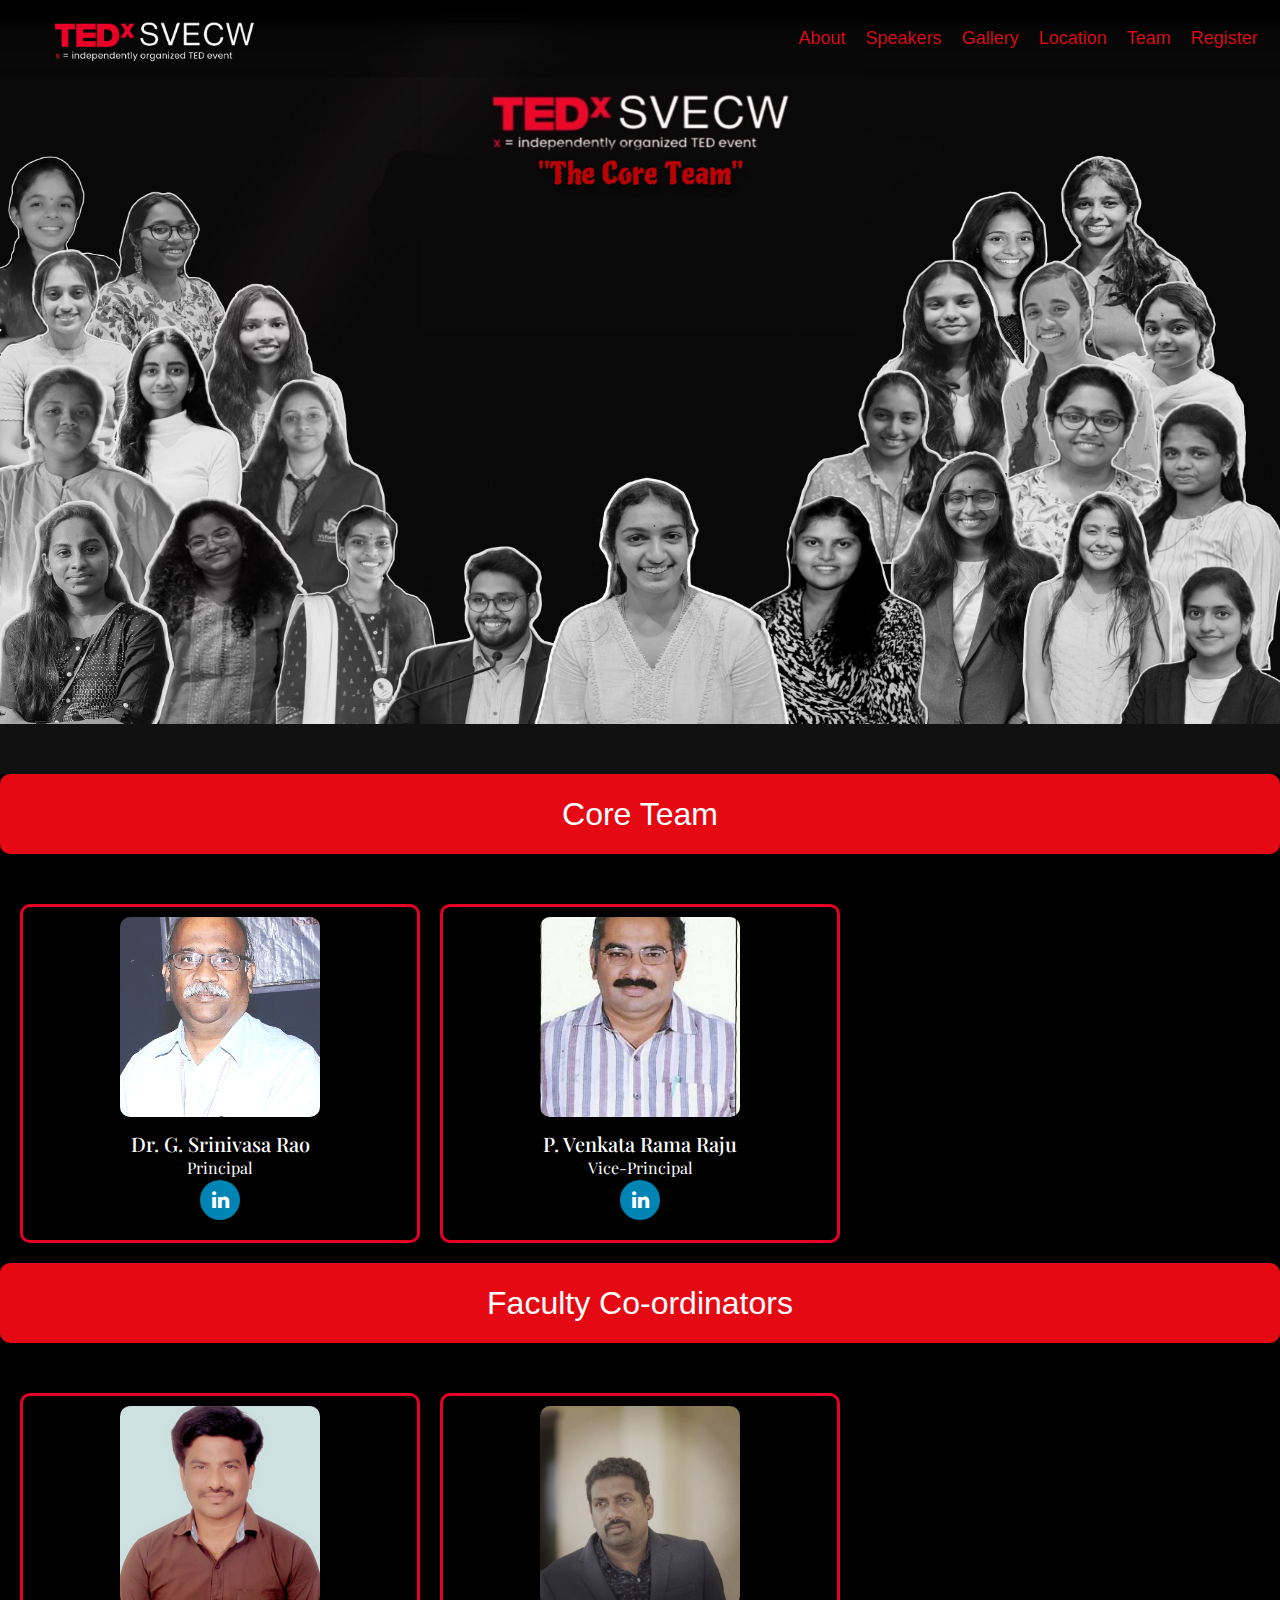
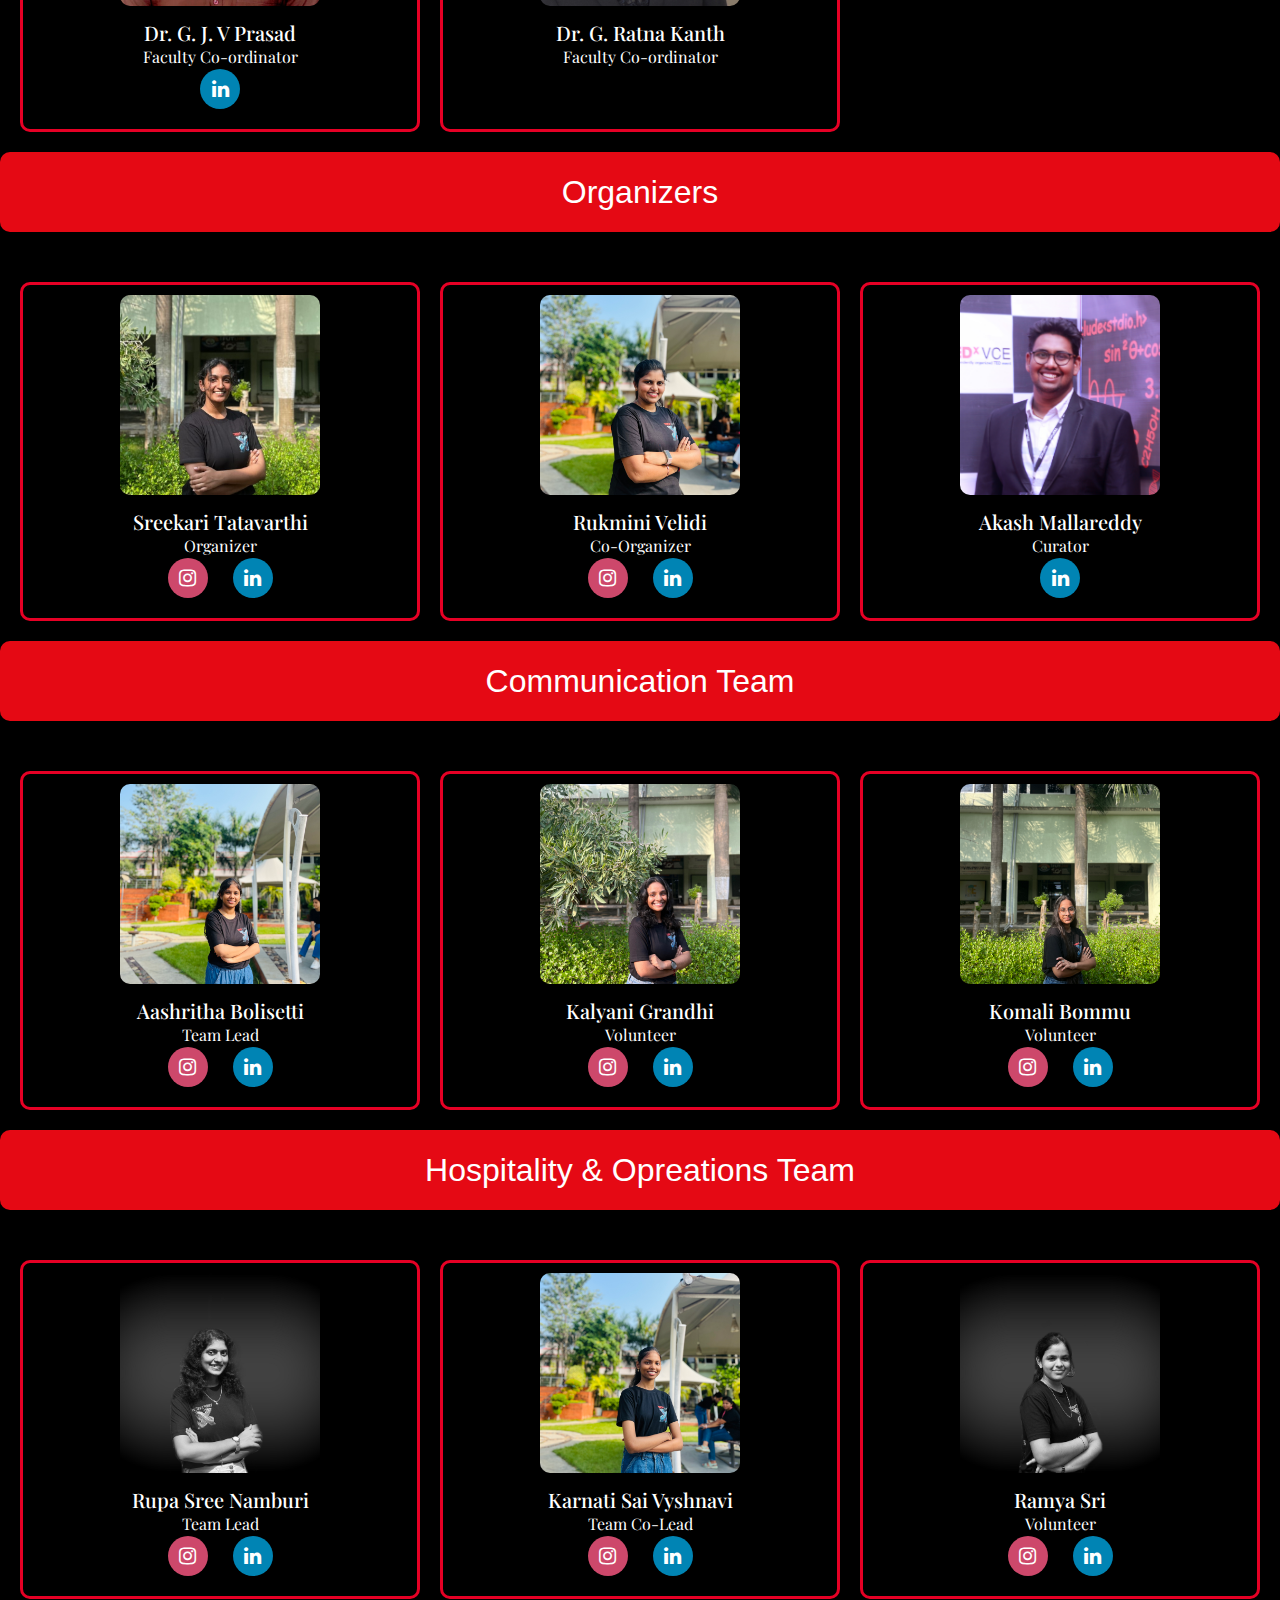
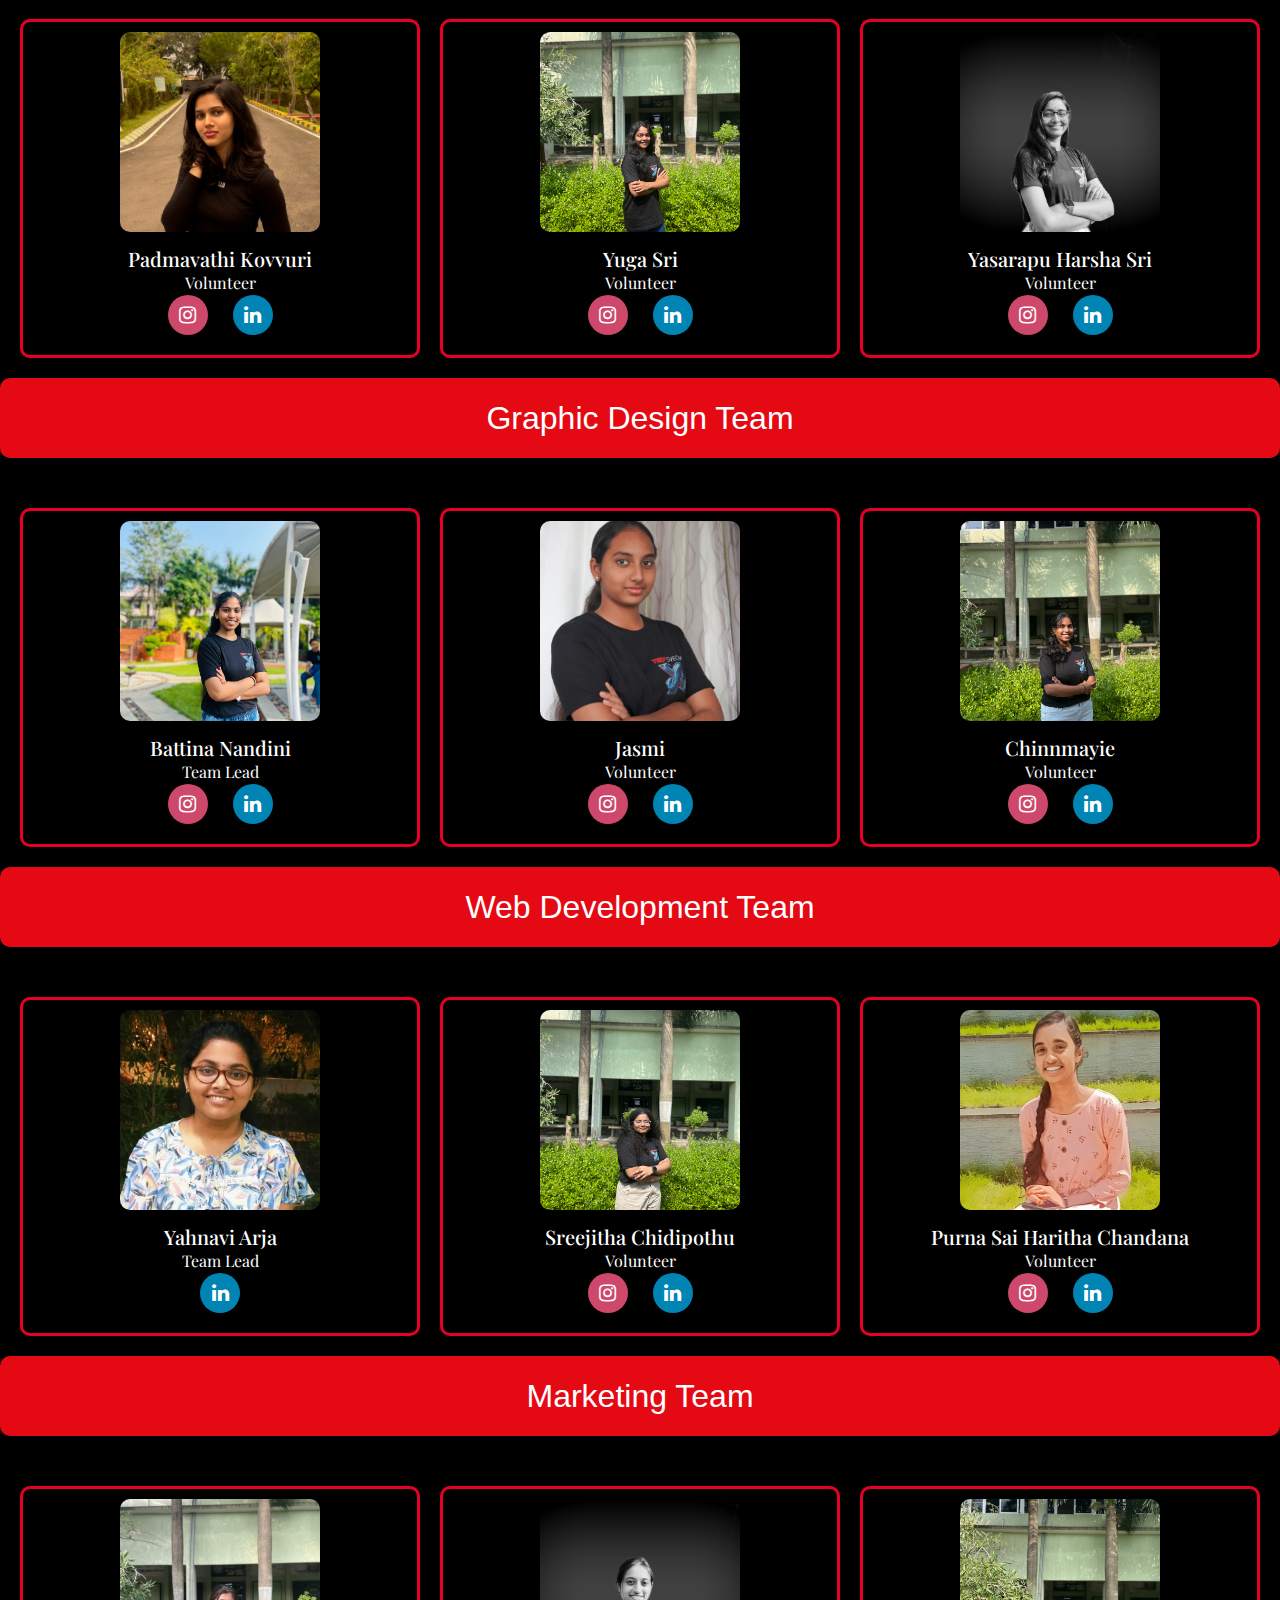
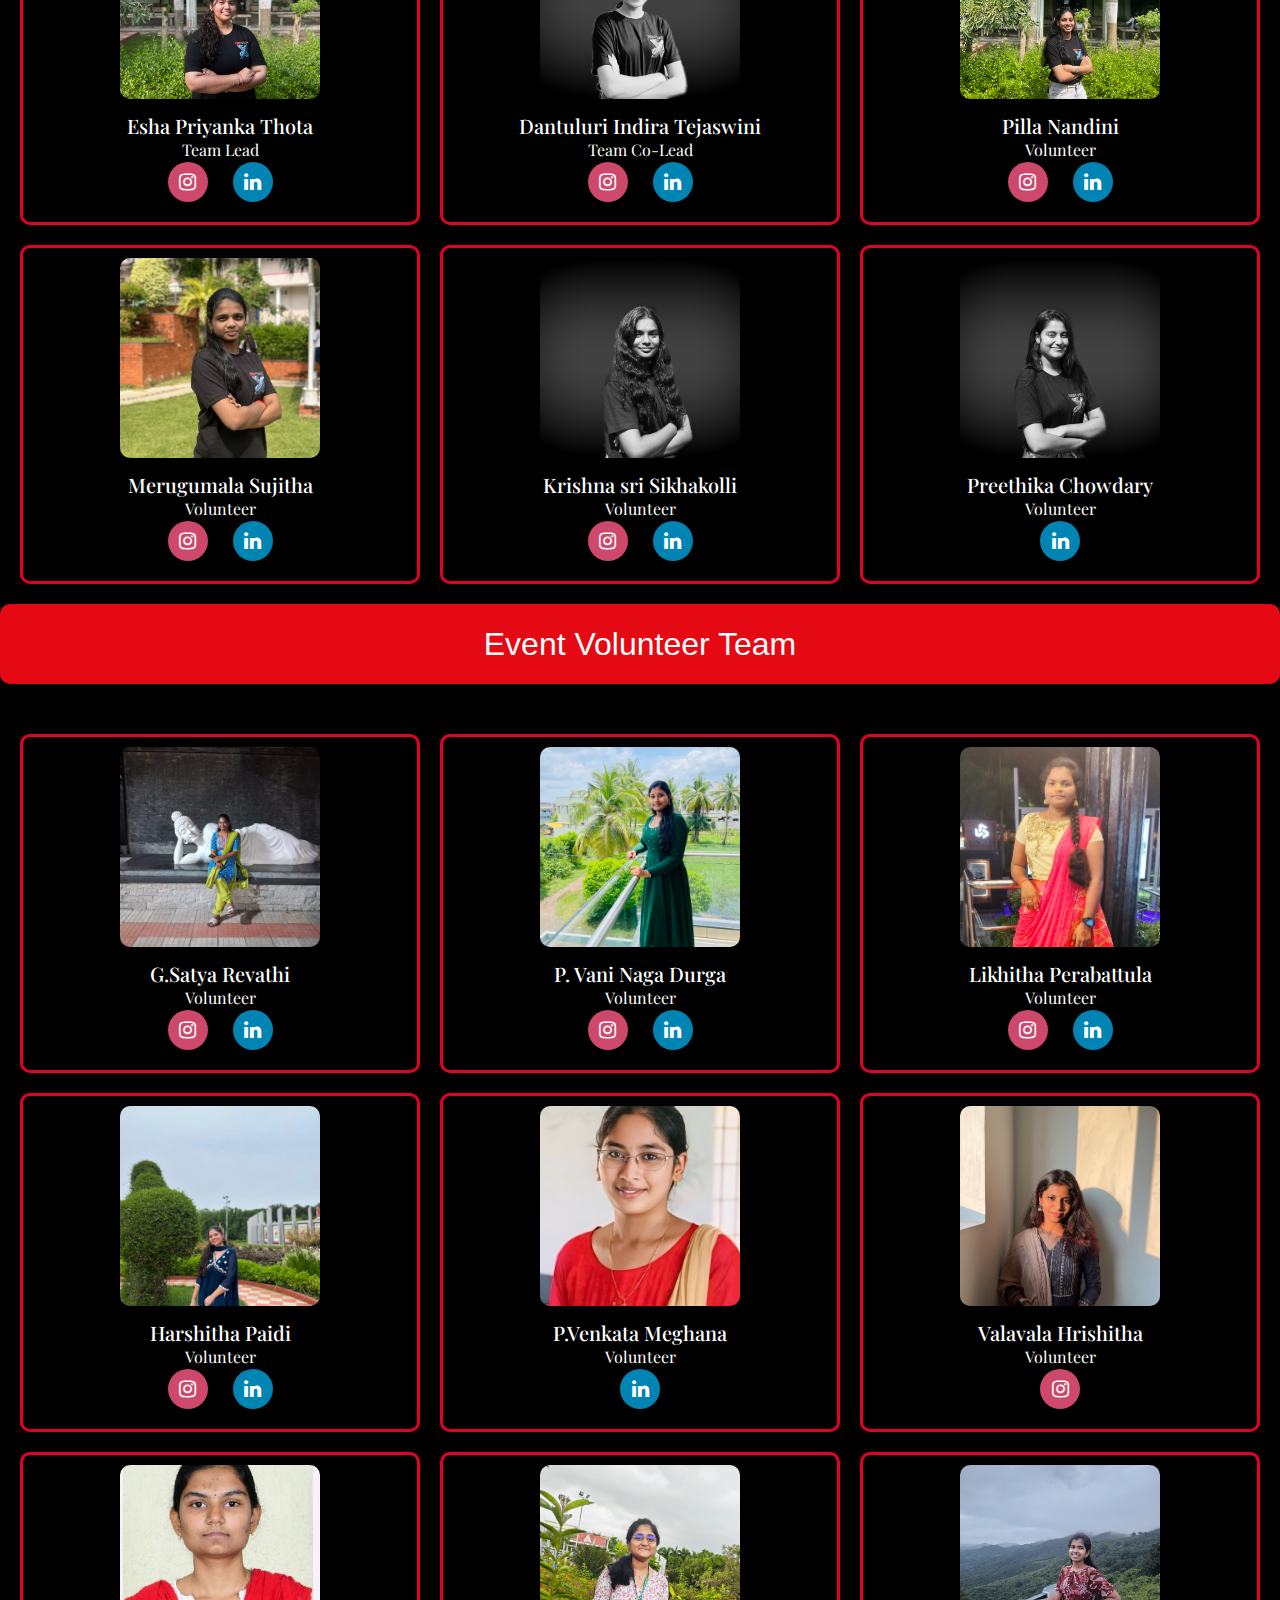
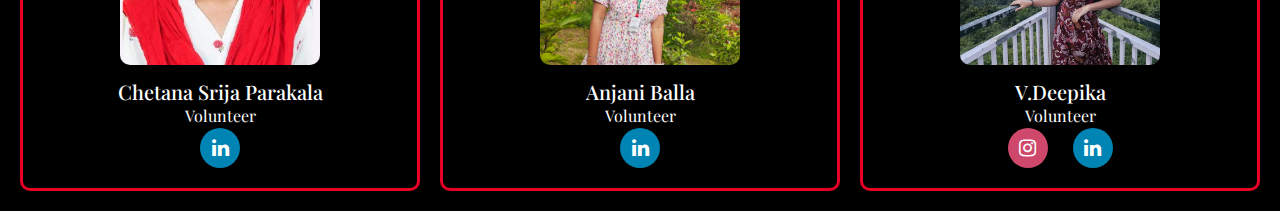
<file: team.html>
<!DOCTYPE html>
<html lang="en">
  <head>
    <meta charset="UTF-8" />
    <meta name="viewport" content="width=device-width, initial-scale=1.0" />
    <title>TEDxSVECW Team</title>
    <link rel="icon" type="image/png" href="images/tedXsvecw_logo_without_background copy.png">
    <meta content="tedXsvecw, tedx, tedx talks, Bhimavaram, speakers" name="keywords">
    <meta content="TEDx is an international community that organizes TED-style events anywhere and everywhere" name="description">
    <link rel="stylesheet" href="team.css" />
    <link rel="stylesheet" href="https://cdnjs.cloudflare.com/ajax/libs/font-awesome/4.7.0/css/font-awesome.min.css">
    <link
      href="https://cdn.jsdelivr.net/npm/bootstrap@5.3.3/dist/css/bootstrap.min.css"
      rel="stylesheet"
    />
    <script src="https://cdn.jsdelivr.net/npm/bootstrap@5.3.3/dist/js/bootstrap.bundle.min.js"></script>
    <link rel="stylesheet" href="styles.css" />
    <link rel="preconnect" href="https://fonts.googleapis.com" />
    <link rel="preconnect" href="https://fonts.gstatic.com" crossorigin />
    <link
      href="https://fonts.googleapis.com/css2?family=Playfair+Display:wght@700&display=swap"
      rel="stylesheet"
    />
  </head>
  <>
    <div class="nav-container">
      <nav class="navbar navbar-expand-lg navbar-light fixed-top">
        <div class="container-fluid">
          <a class="navbar-brand" href="index.html">
            <img
                src="images/tedXsvecw_heading_without_bg.png"
                alt="tedXsvecw heading"
                class="tedXsvecw-heading-logo img-fluid"
              />
          </a>
          <button
            class="navbar-toggler"
            type="button"
            data-bs-toggle="collapse"
            data-bs-target="#navbarNav"
            aria-controls="navbarNav"
            aria-expanded="false"
            aria-label="Toggle navigation"
          >
            <span class="navbar-toggler-icon"></span>
          </button>
          <div class="collapse navbar-collapse" id="navbarNav">
            <ul class="navbar-nav ms-auto">
              <li class="nav-item">
                <a class="nav-link" href="index.html#about">About</a>
              </li>
              <li class="nav-item">
                <a class="nav-link" href="index.html#Speakers">Speakers</a>
              </li>
              <li class="nav-item">
                <a class="nav-link" href="index.html#carousel-inner">Gallery</a>
              </li>
              <!-- <li class="nav-item">
                <a class="nav-link" href="index.html#sponsors">Sponsors</a>
              </li> -->
              <!-- <li class="nav-item">
                <a class="nav-link" href="index.html#events">Events</a>
              </li> -->
              <li class="nav-item">
                <a class="nav-link" href="index.html#locations">Location</a>
              </li>
              <li class="nav-item">
                <a class="nav-link" href="team.html">Team</a>
              </li>
              <li class="nav-item">
                <a class="nav-link" href="https://forms.gle/sJcsM4sDetTZn3yo6">Register</a>
              </li>
            </ul>
          </div>
        </div>
      </nav>
    </div>

    <section id="teamposter">
      <div class="teamposter-container">
        <img src="images/teamposter1.jpeg" alt="Poster" class="teamposter-image" />
      </div>
    </section>

    <div class="teams-container">
      <div class="team-container">
        <div class="team-heading">Core Team</div>
        <div class="team-wise-container">
        
        <div class="team-member-container">
          <img
            class="team-member-image-container"
            src="images/tedXsvecw_Team_members/Principal_Srinivas_Rao.jpg"
            alt="Card image cap"
          />
          <div class="team-member-details-container">
            <h5 class="card-title">Dr. G. Srinivasa Rao</h5>
            <p class="card-text">Principal</p>
          </div>
          <div class="team-member-credentials-container">
            <div class="social">
              <a href="https://www.linkedin.com/in/g-srinivasarao-75505820/">
                <div class="tw">
                  <i class="fa fa-linkedin" aria-hidden="true"></i>
                </div>
              </a>
            </div>
          </div>
        </div>
        <div class="team-member-container">
          <img
            class="team-member-image-container"
            src="images/tedXsvecw_Team_members/Vice_Principal_Venkata_Rama_Raju_Sir.jpg"
            alt="Card image cap"
            style="height: 200"
          />
          <div class="team-member-details-container">
            <h5 class="card-title">P. Venkata Rama Raju</h5>
            <p class="card-text">Vice-Principal</p>
          </div>
          <div class="team-member-credentials-container">
            <div class="social">
              <a
                href="https://www.linkedin.com/in/venkata-rama-raju-penmetsa-7950b220/"
              >
                <div class="tw">
                  <i class="fa fa-linkedin" aria-hidden="true"></i>
                </div>
              </a> 
            </div>
          </div>
        </div>
      </div>
      </div>
      </div>
      <!-- Faculty Co-ordinators -->
       <div class="team-container">
        <div class="team-heading">Faculty Co-ordinators</div>
        <div class="team-wise-container">
            <div class="team-member-container">
          <img
            class="team-member-image-container"
            src="images/tedXsvecw_Team_members/Faculty_Co-Ordinator_GJV_Prasad_Sir.jpg"
            alt="Card image cap"
            style="height: 200"
          />
          <div class="team-member-details-container">
            <h5 class="card-title">Dr. G. J. V Prasad</h5>
            <p class="card-text">Faculty Co-ordinator</p>
          </div>
          <div class="team-member-credentials-container">
            <div class="social">
              <a
                href="https://www.linkedin.com/in/dr-g-j-v-prasad-755138213/"
              >
                <div class="tw">
                  <i class="fa fa-linkedin" aria-hidden="true"></i>
                </div>
              </a>
            </div>
          </div>
        </div>

        <div class="team-member-container">
          <img
            class="team-member-image-container"
            src="images/tedXsvecw_Team_members/Faculty_Co-Ordinator_Ratna_Kanth_Sir.jpg"
            alt="Card image cap"
          />
          <div class="team-member-details-container">
            <h5 class="card-title">Dr. G. Ratna Kanth</h5>
            <p class="card-text">Faculty Co-ordinator</p>
          </div>
          <div class="team-member-credentials-container">
            <div class="social">
              <!-- <a href="https://www.linkedin.com/in/kalyani-grandhi-2635952a0/">
                <div class="tw">
                  <i class="fa fa-linkedin" aria-hidden="true"></i>
                </div>
              </a>  -->
            </div>
          </div>
        </div>
      </div>
      </div>
      </div>
      <!-- Organizers -->
      <div class="team-container">
        <div class="team-heading">Organizers</div>
        <div class="team-wise-container">


       <div class="team-member-container">
          <img
            class="team-member-image-container"
            src="images/tedXsvecw_Team_members/Sreekari_Organizer.JPG"
            alt="Card image cap"
          />
          <div class="team-member-details-container">
            <h5 class="card-title">Sreekari Tatavarthi</h5>
            <p class="card-text">Organizer</p>
          </div>
          <div class="team-member-credentials-container">
            <div class="social">
              <a href="https://www.instagram.com/sreekari_t981/profilecard/?igsh=NWZxYzIyZDdrOXJs">
                <div class="ig">
                  <i class="fa fa-instagram" aria-hidden="true"></i>
                </div>
              </a>
              <a href="https://www.linkedin.com/in/sreekari-tatavarthi/">
                <div class="tw">
                  <i class="fa fa-linkedin" aria-hidden="true"></i>
                </div>
              </a>
            </div>
          </div>
        </div>
          
        
        <div class="team-member-container">
          <img
            class="team-member-image-container"
            src="images/tedXsvecw_Team_members/Rukmini_CoOrganizer.jpg"
            alt="Card image cap"
            style="height: 200"
          />
          <div class="team-member-details-container">
            <h5 class="card-title">Rukmini Velidi</h5>
            <p class="card-text">Co-Organizer</p>
          </div>
          <div class="team-member-credentials-container">
            <div class="social">
              <a
                href="https://www.instagram.com/rukminivelidi/profilecard/?igsh=eW1oc2ViZHQ4bXNx"
              >
                <div class="ig">
                  <i class="fa fa-instagram" aria-hidden="true"></i>
                </div>
              </a>
              <a
                href="https://www.linkedin.com/in/rukminichowdary9/"
              >
                <div class="tw">
                  <i class="fa fa-linkedin" aria-hidden="true"></i>
                </div>
              </a>
            </div>
          </div>
        </div>

       

        <div class="team-member-container">
          <img
            class="team-member-image-container"
            src="images/tedXsvecw_Team_members/Curator_Akash_Mallareddy.jpg"
            alt="Card image cap"
            style="height: 200"
          />
          <div class="team-member-details-container">
            <h5 class="card-title">Akash Mallareddy</h5>
            <p class="card-text">Curator</p>
          </div>
          <div class="team-member-credentials-container">
            <div class="social">
              <a href="https://www.linkedin.com/in/akash-rao-mallareddy/">
                <div class="tw">
                  <i class="fa fa-linkedin" aria-hidden="true"></i>
                </div>
              </a>
            </div>
          </div>
        </div>

      </div>
      </div>
      </div>

      <!-- communication team -->
       <div class="team-container">
        <div class="team-heading">Communication Team</div>
        <div class="team-wise-container">
            <div class="team-member-container">
          <img
            class="team-member-image-container"
            src="images/tedXsvecw_Team_members/Communication_Team_Lead_Aashritha.jpg"
            alt="Card image cap"
            style="height: 200"
          />
          <div class="team-member-details-container">
            <h5 class="card-title">Aashritha Bolisetti </h5>
            <p class="card-text">Team Lead</p>
          </div>
          <div class="team-member-credentials-container">
            <div class="social">
              <a
                href="https://www.instagram.com/aashritha_33/profilecard/?igsh=MWc1endhMWxxOHA3MQ=="
              >
                <div class="ig">
                  <i class="fa fa-instagram" aria-hidden="true"></i>
                </div>
              </a>
              <a
                href="https://www.linkedin.com/in/aashritha-bolisetti-528846297/"
              >
                <div class="tw">
                  <i class="fa fa-linkedin" aria-hidden="true"></i>
                </div>
              </a>
            </div>
          </div>
        </div>

        <div class="team-member-container">
          <img
            class="team-member-image-container"
            src="images/tedXsvecw_Team_members/Communication_Team_Kalyani.jpg"
            alt="Card image cap"
          />
          <div class="team-member-details-container">
            <h5 class="card-title">Kalyani Grandhi</h5>
            <p class="card-text">Volunteer</p>
          </div>
          <div class="team-member-credentials-container">
            <div class="social">
              <!-- <a href="https://www.facebook.com/arvapally.saatvik">
                <div class="fb">
                  <i class="fa fa-facebook" aria-hidden="true"></i>
                </div>
              </a> -->
              <a
                href="https://www.instagram.com/kalyani_grandhi/"
              >
                <div class="ig">
                  <i class="fa fa-instagram" aria-hidden="true"></i>
                </div>
              </a>
              <a href="https://www.linkedin.com/in/kalyani-grandhi-2635952a0/">
                <div class="tw">
                  <i class="fa fa-linkedin" aria-hidden="true"></i>
                </div>
              </a>
            </div>
          </div>
        </div>
        <div class="team-member-container">
          <img
            class="team-member-image-container"
            src="images/tedXsvecw_Team_members/Communication_Team_Komali.jpg"
            alt="Card image cap"
            style="height: 200"
          />
          <div class="team-member-details-container">
            <h5 class="card-title">Komali Bommu</h5>
            <p class="card-text">Volunteer</p>
          </div>
          <div class="team-member-credentials-container">
            <div class="social">
              <!-- <a href="https://www.facebook.com/akash.mallareddy">
                <div class="fb">
                  <i class="fa fa-facebook" aria-hidden="true"></i>
                </div>
              </a> -->
              <a
                href="https://www.instagram.com/komali_bommu/profilecard/?igsh=MTNwdzc0MzBrZjQzYw=="
              >
                <div class="ig">
                  <i class="fa fa-instagram" aria-hidden="true"></i>
                </div>
              </a>
              <a
                href="https://www.linkedin.com/in/komali-bommu405560253"
              >
                <div class="tw">
                  <i class="fa fa-linkedin" aria-hidden="true"></i>
                </div>
              </a>
            </div>
          </div>
        </div>
      </div>
      </div>
      </div>

      <!-- Hospitality Team -->
      <div class="team-container">
        <div class="team-heading">Hospitality & Opreations Team</div>
        <div class="team-wise-container">
            <div class="team-member-container">
          <img
            class="team-member-image-container"
            src="images/tedXsvecw_Team_members/Hospitality&Operations_Team_Lead_RupaSree.jpg"
            alt="Card image cap"
            style="height: 200"
          />
          <div class="team-member-details-container">
            <h5 class="card-title">Rupa Sree Namburi </h5>
            <p class="card-text">Team Lead</p>
          </div>
          <div class="team-member-credentials-container">
            <div class="social">
              <!-- <a href="https://www.facebook.com/akash.mallareddy">
                <div class="fb">
                  <i class="fa fa-facebook" aria-hidden="true"></i>
                </div>
              </a> -->
              <a
                href="https://www.instagram.com/rupasree_namburi?igsh=ZWpqMHFudjByNWI2"
              >
                <div class="ig">
                  <i class="fa fa-instagram" aria-hidden="true"></i>
                </div>
              </a>
              <a
                href="https://www.linkedin.com/in/rupasree-namburi-48a602254?"
              >
                <div class="tw">
                  <i class="fa fa-linkedin" aria-hidden="true"></i>
                </div>
              </a>
            </div>
          </div>
        </div>
        <div class="team-member-container">
          <img
            class="team-member-image-container"
            src="images/tedXsvecw_Team_members/Hospitality&Operations_Team_CoLead_Vaishnavi.jpg"
            alt="Card image cap"
          />
          <div class="team-member-details-container">
            <h5 class="card-title">Karnati Sai Vyshnavi</h5>
            <p class="card-text">Team Co-Lead</p>
          </div>
          <div class="team-member-credentials-container">
            <div class="social">
              <!-- <a href="https://www.facebook.com/arvapally.saatvik">
                <div class="fb">
                  <i class="fa fa-facebook" aria-hidden="true"></i>
                </div>
              </a> -->
              <a
                href="https://www.instagram.com/abhigna_vyshu?igsh=NWQzb3hjcDdoaXdx"
              >
                <div class="ig">
                  <i class="fa fa-instagram" aria-hidden="true"></i>
                </div>
              </a>
              <a href="https://www.linkedin.com/in/sai-vyshnavi-karnati-4a47362a1?">
                <div class="tw">
                  <i class="fa fa-linkedin" aria-hidden="true"></i>
                </div>
              </a>
            </div>
          </div>
        </div>
        <div class="team-member-container">
          <img
            class="team-member-image-container"
            src="images/tedXsvecw_Team_members/Hospitality&Operation_Team_RamyaSri.jpg"
            alt="Card image cap"
            style="height: 200"
          />
          <div class="team-member-details-container">
            <h5 class="card-title">Ramya Sri</h5>
            <p class="card-text">Volunteer</p>
          </div>
          <div class="team-member-credentials-container">
            <div class="social">
              <!-- <a href="https://www.facebook.com/akhiljabbar.meerja">
                <div class="fb">
                  <i class="fa fa-facebook" aria-hidden="true"></i>
                </div>
              </a> -->
              <a href="https://www.instagram.com/sri_ramyac/">
                <div class="ig">
                  <i class="fa fa-instagram" aria-hidden="true"></i>
                </div>
              </a>
              <a href="https://www.linkedin.com/in/ramyasrichirra8275002bb">
                <div class="tw">
                  <i class="fa fa-linkedin" aria-hidden="true"></i>
                </div>
              </a>
            </div>
          </div>
        </div>
        
        <div class="team-member-container">
          <img
            class="team-member-image-container"
            src="images/tedXsvecw_Team_members/Hospitality&Operations_Team_Padma.jpg"
            alt="Card image cap"
            style="height: 200"
          />
          <div class="team-member-details-container">
            <h5 class="card-title">Padmavathi Kovvuri</h5>
            <p class="card-text">Volunteer</p>
          </div>
          <div class="team-member-credentials-container">
            <div class="social">
              <!-- <a href="https://www.facebook.com/akhiljabbar.meerja">
                <div class="fb">
                  <i class="fa fa-facebook" aria-hidden="true"></i>
                </div>
              </a> -->
              <a href="https://www.instagram.com/hellpadd/profilecard">
                <div class="ig">
                  <i class="fa fa-instagram" aria-hidden="true"></i>
                </div>
              </a>
              <a href="https://www.linkedin.com/in/padmavathi-kovvuri-378b68318/">
                <div class="tw">
                  <i class="fa fa-linkedin" aria-hidden="true"></i>
                </div>
              </a>
            </div>
          </div>
        </div>

        

        <div class="team-member-container">
          <img
            class="team-member-image-container"
            src="images/tedXsvecw_Team_members/Hospitality&Operations_Team_YugaSri.jpg"
            alt="Card image cap"
          />
          <div class="team-member-details-container">
            <h5 class="card-title">Yuga Sri</h5>
            <p class="card-text">Volunteer</p>
          </div>
          <div class="team-member-credentials-container">
            <div class="social">
              <!-- <a href="https://www.facebook.com/arvapally.saatvik">
                <div class="fb">
                  <i class="fa fa-facebook" aria-hidden="true"></i>
                </div>
              </a> -->
              <a
                href="https://www.instagram.com/yugasri_159/profilecard/?igsh=MW01eXNuM2ZwcDc4cQ=="
              >
                <div class="ig">
                  <i class="fa fa-instagram" aria-hidden="true"></i>
                </div>
              </a>
              <a href="https://www.linkedin.com/in/yugasri-bandi-b41020259">
                <div class="tw">
                  <i class="fa fa-linkedin" aria-hidden="true"></i>
                </div>
              </a>
            </div>
          </div>
        </div>

        <div class="team-member-container">
          <img
            class="team-member-image-container"
            src="images/tedXsvecw_Team_members/Hospitality&Operations_Team_HarshaSri.jpg"
            alt="Card image cap"
            style="height: 200"
          />
          <div class="team-member-details-container">
            <h5 class="card-title">Yasarapu Harsha Sri</h5>
            <p class="card-text">Volunteer</p>
          </div>
          <div class="team-member-credentials-container">
            <div class="social">
              <!-- <a href="https://medium.com/@yahnaviarja">
                <div class="fb">
                  <i class="fa fa-medium" aria-hidden="true"></i>
                </div>
              </a> -->
              <a href="https://www.instagram.com/_bookdreamer_3?igsh=MWd5MnMzMXdxbjVkeA==">
                <div class="ig">
                  <i class="fa fa-instagram" aria-hidden="true"></i>
                </div>
              </a>
              <a href="http://linkedin.com/in/harsha-sri-yasarapu-2a435228b">
                <div class="tw">
                  <i class="fa fa-linkedin" aria-hidden="true"></i>
                </div>
              </a>
            </div>
          </div>
        </div>
      </div>
      </div>
      
      </div>
      <!-- graphic designer team -->
       <div class="team-container">
        <div class="team-heading">Graphic Design Team</div>
        <div class="team-wise-container">
          <div class="team-member-container">
          <img
            class="team-member-image-container"
            src="images/tedXsvecw_Team_members/Graphic_Designer_Team_Lead_Nandini.jpg"
            alt="Card image cap"
            style="height: 200"
          />
          <div class="team-member-details-container">
            <h5 class="card-title">Battina Nandini</h5>
            <p class="card-text">Team Lead</p>
          </div>
          <div class="team-member-credentials-container">
            <div class="social">
              <!-- <a href="https://www.facebook.com/akhiljabbar.meerja">
                <div class="fb">
                  <i class="fa fa-facebook" aria-hidden="true"></i>
                </div>
              </a> -->
              <a href="https://www.instagram.com/_nandhu.b/profilecard/?igsh=OHZxZm9ncHg2c2Yy">
                <div class="ig">
                  <i class="fa fa-instagram" aria-hidden="true"></i>
                </div>
              </a>
              <a href="https://www.linkedin.com/in/nandhini-battina-b71b98278">
                <div class="tw">
                  <i class="fa fa-linkedin" aria-hidden="true"></i>
                </div>
              </a>
            </div>
          </div>
        </div>
        <div class="team-member-container">
          <img
            class="team-member-image-container"
            src="images/tedXsvecw_Team_members/Graphic_Designer_Team_Jasmi.jpg"
            alt="Card image cap"
            style="height: 200"
          />
          <div class="team-member-details-container">
            <h5 class="card-title">Jasmi</h5>
            <p class="card-text">Volunteer</p>
          </div>
          <div class="team-member-credentials-container">
            <div class="social">
              <!-- <a href="https://www.facebook.com/akhiljabbar.meerja">
                <div class="fb">
                  <i class="fa fa-facebook" aria-hidden="true"></i>
                </div>
              </a> -->
              <a href="https://instagram.com/akhiljabbar?igshid=YmMyMTA2M2Y=">
                <div class="ig">
                  <i class="fa fa-instagram" aria-hidden="true"></i>
                </div>
              </a>
              <a href="https://www.linkedin.com/in/m-a-jabbar-ph-d-9884a53b/">
                <div class="tw">
                  <i class="fa fa-linkedin" aria-hidden="true"></i>
                </div>
              </a>
            </div>
          </div>
        </div>
        <div class="team-member-container">
          <img
            class="team-member-image-container"
            src="images/tedXsvecw_Team_members/Graphic_Designer_Team_Chinmayie.jpg"
            alt="Card image cap"
            style="height: 200"
          />
          <div class="team-member-details-container">
            <h5 class="card-title">Chinnmayie</h5>
            <p class="card-text">Volunteer</p>
          </div>
          <div class="team-member-credentials-container">
            <div class="social">
              <!-- <a href="https://www.facebook.com/akhiljabbar.meerja">
                <div class="fb">
                  <i class="fa fa-facebook" aria-hidden="true"></i>
                </div>
              </a> -->
              <a href="https://www.instagram.com/withered_flower11/profilecard/?igsh=dzZhN3J3dDVybzVn">
                <div class="ig">
                  <i class="fa fa-instagram" aria-hidden="true"></i>
                </div>
              </a>
              <a href="https://www.linkedin.com/in/chinnmayie-nagam-626813290/">
                <div class="tw">
                  <i class="fa fa-linkedin" aria-hidden="true"></i>
                </div>
              </a>
            </div>
          </div>
        </div>
      </div>
      </div>
      </div>

      <!-- Web Development Team -->
       <div class="team-container">
        <div class="team-heading">Web Development Team</div>
        <div class="team-wise-container">
        <div class="team-member-container">
          <img
            class="team-member-image-container"
            src="images/tedXsvecw_Team_members/Web_Development_Teeam_Lead_Yahnavi.jpg"
            alt="Card image cap"
            style="height: 200"
          />
          <div class="team-member-details-container">
            <h5 class="card-title">Yahnavi Arja</h5>
            <p class="card-text">Team Lead</p>
          </div>
          <div class="team-member-credentials-container">
            <div class="social">
              <!-- <a href="https://medium.com/@yahnaviarja">
                <div class="fb">
                  <i class="fa fa-medium" aria-hidden="true"></i>
                </div>
              </a> -->
              <!-- <a href="">
                <div class="ig">
                  <i class="fa fa-medium" aria-hidden="true"></i>
                </div>
              </a> -->
              <a href="https://www.linkedin.com/in/yahnavi-arja/">
                <div class="tw">
                  <i class="fa fa-linkedin" aria-hidden="true"></i>
                </div>
              </a>
            </div>
          </div>
        </div>

        <div class="team-member-container">
          <img
            class="team-member-image-container"
            src="images/tedXsvecw_Team_members/Web_Developement_Team_Sreejitha.jpg"
            alt="Card image cap"
          />
          <div class="team-member-details-container">
            <h5 class="card-title">Sreejitha Chidipothu</h5>
            <p class="card-text">Volunteer</p>
          </div>
          <div class="team-member-credentials-container">
            <div class="social">
              <!-- <a href="https://medium.com/@chidipothusreejitha">
                <div class="fb">
                  <i class="fa fa-medium" aria-hidden="true"></i>
                </div>
              </a> -->
              <a
                href="https://www.instagram.com/sreejitha.chidipothu/profilecard/?igsh=Z2hwZWQ4ZXdzOHFu"
              >
                <div class="ig">
                  <i class="fa fa-instagram" aria-hidden="true"></i>
                </div>
              </a>
              <a href="https://www.linkedin.com/in/sreejithachidipothu1234/">
                <div class="tw">
                  <i class="fa fa-linkedin" aria-hidden="true"></i>
                </div>
              </a>
            </div>
          </div>
        </div>
        <div class="team-member-container">
          <img
            class="team-member-image-container"
            src="images/tedXsvecw_Team_members/Web_Development_Team_Haritha.jpg"
            alt="Card image cap"
            style="height: 200"
          />
          <div class="team-member-details-container">
            <h5 class="card-title">Purna Sai Haritha Chandana</h5>
            <p class="card-text">Volunteer</p>
          </div>
          <div class="team-member-credentials-container">
            <div class="social">
              <!-- <a href="https://www.facebook.com/akash.mallareddy">
                <div class="fb">
                  <i class="fa fa-facebook" aria-hidden="true"></i>
                </div>
              </a> -->
              <a
                href="https://www.instagram.com/haritha_chandana?igsh=MTB1YjFnZ3ppNWdwaw==">
                <div class="ig">
                  <i class="fa fa-instagram" aria-hidden="true"></i>
                </div>
              </a>
              <a
                href="https://www.linkedin.com/in/purna-sai-haritha-chandana-7513272b0/"
              >
                <div class="tw">
                  <i class="fa fa-linkedin" aria-hidden="true"></i>
                </div>
              </a>
            </div>
          </div>
        </div>
      </div>
      </div>
      </div>

      <!-- Marketing Team -->
       <div class="team-container">
        <div class="team-heading">Marketing Team</div>
        <div class="team-wise-container">
        <div class="team-member-container">
          <img
            class="team-member-image-container"
            src="images/tedXsvecw_Team_members/Marketing_Team_Lead_Esha.JPG"
            alt="Card image cap"
          />
          <div class="team-member-details-container">
            <h5 class="card-title">Esha Priyanka Thota</h5>
            <p class="card-text">Team Lead</p>
          </div>
          <div class="team-member-credentials-container">
            <div class="social">
              <!-- <a href="https://medium.com/@chidipothusreejitha">
                <div class="fb">
                  <i class="fa fa-medium" aria-hidden="true"></i>
                </div>
              </a> -->
              <a
                href="https://www.instagram.com/prynka_29esh/"
              >
                <div class="ig">
                  <i class="fa fa-instagram" aria-hidden="true"></i>
                </div>
              </a>
              <a href="www.linkedin.com/in/esha-priyanka-thota">
                <div class="tw">
                  <i class="fa fa-linkedin" aria-hidden="true"></i>
                </div>
              </a>
            </div>
          </div>
        </div>
        
        <div class="team-member-container">
          <img
            class="team-member-image-container"
            src="images/tedXsvecw_Team_members/Marketing_Team_CoLead_Indira.jpg"
            alt="Card image cap"
            style="height: 200"
          />
          <div class="team-member-details-container">
            <h5 class="card-title">Dantuluri Indira Tejaswini</h5>
            <p class="card-text">Team Co-Lead</p>
          </div>
          <div class="team-member-credentials-container">
            <div class="social">
              <!-- <a href="https://medium.com/@yahnaviarja">
                <div class="fb">
                  <i class="fa fa-medium" aria-hidden="true"></i>
                </div>
              </a> -->
              <a href="https://www.instagram.com/_bookdreamer_3?igsh=MWd5MnMzMXdxbjVkeA==">
                <div class="ig">
                  <i class="fa fa-instagram" aria-hidden="true"></i>
                </div>
              </a>
              <a href="https://www.linkedin.com/in/indira-tejaswini-dantuluri-877993324?">
                <div class="tw">
                  <i class="fa fa-linkedin" aria-hidden="true"></i>
                </div>
              </a>
            </div>
          </div>
        </div>

        <div class="team-member-container">
          <img
            class="team-member-image-container"
            src="images/tedXsvecw_Team_members/Marketing_Team_Nandini.jpg"
            alt="Card image cap"
            style="height: 200"
          />
          <div class="team-member-details-container">
            <h5 class="card-title">Pilla Nandini</h5>
            <p class="card-text">Volunteer</p>
          </div>
          <div class="team-member-credentials-container">
            <div class="social">
              <!-- <a href="https://medium.com/@yahnaviarja">
                <div class="fb">
                  <i class="fa fa-medium" aria-hidden="true"></i>
                </div>
              </a> -->
              <a href="https://www.instagram.com/girl_behind.the_lens/">
                <div class="ig">
                  <i class="fa fa-instagram" aria-hidden="true"></i>
                </div>
              </a>
              <a href="https://www.linkedin.com/in/nandini-pilla-89b1b8206?">
                <div class="tw">
                  <i class="fa fa-linkedin" aria-hidden="true"></i>
                </div>
              </a>
            </div>
          </div>
        </div>

        <div class="team-member-container">
          <img
            class="team-member-image-container"
            src="images/tedXsvecw_Team_members/Marketing_Team_Sujitha.JPG"
            alt="Card image cap"
            style="height: 200"
          />
          <div class="team-member-details-container">
            <h5 class="card-title">Merugumala Sujitha </h5>
            <p class="card-text">Volunteer</p>
          </div>
          <div class="team-member-credentials-container">
            <div class="social">
              <!-- <a href="https://medium.com/@yahnaviarja">
                <div class="fb">
                  <i class="fa fa-medium" aria-hidden="true"></i>
                </div>
              </a> -->
              <a href="https://www.instagram.com/suji.tha1474/profilecard/?igsh=MWwxY2VtczY1MG90cg==">
                <div class="ig">
                  <i class="fa fa-instagram" aria-hidden="true"></i>
                </div>
              </a>
              <a href="https://www.linkedin.com/in/sujitha-merugumala-873b1529a?">
                <div class="tw">
                  <i class="fa fa-linkedin" aria-hidden="true"></i>
                </div>
              </a>
            </div>
          </div>
        </div>

        <div class="team-member-container">
          <img
            class="team-member-image-container"
            src="images/tedXsvecw_Team_members/Marketing_Team_KishnaSri.jpg"
            alt="Card image cap"
          />
          <div class="team-member-details-container">
            <h5 class="card-title">Krishna sri Sikhakolli </h5>
            <p class="card-text">Volunteer</p>
          </div>
          <div class="team-member-credentials-container">
            <div class="social">
              <!-- <a href="https://medium.com/@chidipothusreejitha">
                <div class="fb">
                  <i class="fa fa-medium" aria-hidden="true"></i>
                </div>
              </a> -->
              <a
                href="https://www.instagram.com/its_me_krishna_sri/profilecard/?igsh=MTJnaWJ3bDBmang0NQ=="
              >
                <div class="ig">
                  <i class="fa fa-instagram" aria-hidden="true"></i>
                </div>
              </a>
              <a href="https://www.linkedin.com/in/krishna-sri-0212422ab?">
                <div class="tw">
                  <i class="fa fa-linkedin" aria-hidden="true"></i>
                </div>
              </a>
            </div>
          </div>
        </div>

        <div class="team-member-container">
          <img
            class="team-member-image-container"
            src="images/tedXsvecw_Team_members/Marketing_Team_Preethika.jpg"
            alt="Card image cap"
            style="height: 200"
          />
          <div class="team-member-details-container">
            <h5 class="card-title">Preethika Chowdary</h5>
            <p class="card-text">Volunteer</p>
          </div>
          <div class="team-member-credentials-container">
            <div class="social">
              <!-- <a href="https://www.facebook.com/akash.mallareddy">
                <div class="fb">
                  <i class="fa fa-facebook" aria-hidden="true"></i>
                </div>
              </a>
              <a
                href="https://www.instagram.com/haritha_chandana?igsh=MTB1YjFnZ3ppNWdwaw==">
                <div class="ig">
                  <i class="fa fa-instagram" aria-hidden="true"></i>
                </div>
              </a> -->
              <a
                href="www.linkedin.com/in/preethikachowdary"
              >
                <div class="tw">
                  <i class="fa fa-linkedin" aria-hidden="true"></i>
                </div>
              </a>
            </div>
          </div>
        </div>
      </div>
      </div>
      </div>

    <!-- Event-Volunteers -->
      <div class="team-container">
        <div class="team-heading">Event Volunteer Team</div>
        <div class="team-wise-container">
            <div class="team-member-container">
          <img
            class="team-member-image-container"
            src="images/tedXsvecw_Team_members/Event_Volunteer_Revathi.jpeg"
            alt="Card image cap"
            style="height: 200"
          />
          <div class="team-member-details-container">
            <h5 class="card-title">G.Satya Revathi</h5>
            <p class="card-text">Volunteer</p>
          </div>
          <div class="team-member-credentials-container">
            <div class="social">
              <!-- <a href="https://www.facebook.com/akash.mallareddy">
                <div class="fb">
                  <i class="fa fa-facebook" aria-hidden="true"></i>
                </div>
              </a> -->
              <a
                href="https://www.instagram.com/revathireddy326/?next=%2F"
              >
                <div class="ig">
                  <i class="fa fa-instagram" aria-hidden="true"></i>
                </div>
              </a>
              <a
                href="https://www.linkedin.com/in/satya-revathi-reddy-goluguri-bb361b2b8/"
              >
                <div class="tw">
                  <i class="fa fa-linkedin" aria-hidden="true"></i>
                </div>
              </a>
            </div>
          </div>
        </div>
        <div class="team-member-container">
          <img
            class="team-member-image-container"
            src="images/tedXsvecw_Team_members/Event_Volunteer_Vani.jpg"
            alt="Card image cap"
          />
          <div class="team-member-details-container">
            <h5 class="card-title">P. Vani Naga Durga </h5>
            <p class="card-text">Volunteer</p>
          </div>
          <div class="team-member-credentials-container">
            <div class="social">
              <!-- <a href="https://www.facebook.com/arvapally.saatvik">
                <div class="fb">
                  <i class="fa fa-facebook" aria-hidden="true"></i>
                </div>
              </a> -->
              <a
                href="https://www.instagram.com/vani_perabathula/profilecard/?igsh=ajJ5MjMxZHVza3I0"
              >
                <div class="ig">
                  <i class="fa fa-instagram" aria-hidden="true"></i>
                </div>
              </a>
              <a href="https://www.linkedin.com/in/vani-perabattula-915898319?utm_source=share&utm_campaign=share_via&utm_content=profile&utm_medium=android_app">
                <div class="tw">
                  <i class="fa fa-linkedin" aria-hidden="true"></i>
                </div>
              </a>
            </div>
          </div>
        </div>
          
        <div class="team-member-container">
          <img
            class="team-member-image-container"
            src="images/tedXsvecw_Team_members/ Event_Volunteer_Likitha_p.jpg"
            alt="Card image cap"
            style="height: 200"
          />
          <div class="team-member-details-container">
            <h5 class="card-title">Likhitha Perabattula </h5>
            <p class="card-text">Volunteer</p>
          </div>
          <div class="team-member-credentials-container">
            <div class="social">
<!--               <a href="https://www.facebook.com/akhiljabbar.meerja">
                <div class="fb">
                  <i class="fa fa-facebook" aria-hidden="true"></i>
                </div>
              </a> -->
              <a href="https://www.instagram.com/lkhth_/profilecard/?igsh=MXBzZ3RzMGlnbHlmMg==">
                <div class="ig">
                  <i class="fa fa-instagram" aria-hidden="true"></i>
                </div>
              </a>
              <a href="https://www.linkedin.com/in/likhitha-perabattula-a07522307?utm_source=share&utm_campaign=share_via&utm_content=profile&utm_medium=android_app
">
                <div class="tw">
                  <i class="fa fa-linkedin" aria-hidden="true"></i>
                </div>
              </a>
            </div>
          </div>
        </div>

        <div class="team-member-container">
          <img
            class="team-member-image-container"
            src="images/tedXsvecw_Team_members/Event_Volunteer_Harshitha.jpeg"
            alt="Card image cap"
            style="height: 200"
          />
          <div class="team-member-details-container">
            <h5 class="card-title">Harshitha Paidi</h5>
            <p class="card-text">Volunteer</p>
          </div>
          <div class="team-member-credentials-container">
            <div class="social">
              <!-- <a href="https://www.facebook.com/akhiljabbar.meerja">
                <div class="fb">
                  <i class="fa fa-facebook" aria-hidden="true"></i>
                </div>
              </a> -->
              <a href="//www.instagram.com/harrshuuu_08/profilecard/?igsh=MWh3MDBoNzBzeTJlNQ==">
                <div class="ig">
                  <i class="fa fa-instagram" aria-hidden="true"></i>
                </div>
              </a>
              <a href="https://www.linkedin.com/in/harshitha-paidi?utm_source=share&utm_campaign=share_via&utm_content=profile&utm_medium=android_app
">
                <div class="tw">
                  <i class="fa fa-linkedin" aria-hidden="true"></i>
                </div>
              </a>
            </div>
          </div>
        </div>
        
        <div class="team-member-container">
          <img
            class="team-member-image-container"
            src="images/tedXsvecw_Team_members/Event_Volunteer_Meghana.jpeg"
            alt="Card image cap"
            style="height: 200"
          />
          <div class="team-member-details-container">
            <h5 class="card-title">P.Venkata Meghana</h5>
            <p class="card-text">Volunteer</p>
          </div>
          <div class="team-member-credentials-container">
            <div class="social">
              <!-- <a href="https://www.facebook.com/akhiljabbar.meerja">
                <div class="fb">
                  <i class="fa fa-facebook" aria-hidden="true"></i>
                </div>
              </a> -->
<!--               <a href="https://www.instagram.com/hellpadd/profilecard">
                <div class="ig">
                  <i class="fa fa-instagram" aria-hidden="true"></i>
                </div>
              </a> -->
              <a href="https://www.linkedin.com/in/venkata-meghana-peteti-0840b02b7?utm_source=share&utm_campaign=share_via&utm_content=profile&utm_medium=android_app">
                <div class="tw">
                  <i class="fa fa-linkedin" aria-hidden="true"></i>
                </div>
              </a>
            </div>
          </div>
        </div>

        <div class="team-member-container">
          <img
            class="team-member-image-container"
            src="images/tedXsvecw_Team_members/Event_Volunteer_Hrishitha.jpeg"
            alt="Card image cap"
          />
          <div class="team-member-details-container">
            <h5 class="card-title">Valavala Hrishitha</h5>
            <p class="card-text">Volunteer</p>
          </div>
          <div class="team-member-credentials-container">
            <div class="social">
              <!-- <a href="https://www.facebook.com/arvapally.saatvik">
                <div class="fb">
                  <i class="fa fa-facebook" aria-hidden="true"></i>
                </div>
              </a> -->
              <a
                href="https://www.instagram.com/___.hrishiii.___?igsh=MTdhbWUyYXlzbXE1bg%3D%3D&utm_source=qr"
              >
                <div class="ig">
                  <i class="fa fa-instagram" aria-hidden="true"></i>
                </div>
              </a>
<!--               <a href="https://www.linkedin.com/in/yugasri-bandi-b41020259">
                <div class="tw">
                  <i class="fa fa-linkedin" aria-hidden="true"></i>
                </div>
              </a> -->
            </div>
          </div>
        </div>

        <div class="team-member-container">
          <img
            class="team-member-image-container"
            src="images/tedXsvecw_Team_members/Event_Volunteer_Chethana.jpeg"
            alt="Card image cap"
            style="height: 200"
          />
          <div class="team-member-details-container">
            <h5 class="card-title">Chetana Srija Parakala</h5>
            <p class="card-text">Volunteer</p>
          </div>
          <div class="team-member-credentials-container">
            <div class="social">
              <!-- <a href="https://medium.com/@yahnaviarja">
                <div class="fb">
                  <i class="fa fa-medium" aria-hidden="true"></i>
                </div>
              </a> -->
<!--               <a href="https://www.instagram.com/_bookdreamer_3?igsh=MWd5MnMzMXdxbjVkeA==">
                <div class="ig">
                  <i class="fa fa-instagram" aria-hidden="true"></i>
                </div>
              </a> -->
              <a href="https://www.linkedin.com/in/chetana-srija-parakala-558058319?utm_source=share&utm_campaign=share_via&utm_content=profile&utm_medium=android_app">
                <div class="tw">
                  <i class="fa fa-linkedin" aria-hidden="true"></i>
                </div>
              </a>
            </div>
          </div>
        </div>

        <div class="team-member-container">
          <img
            class="team-member-image-container"
            src="images/tedXsvecw_Team_members/Event_Volunteer_Anjani.jpeg"
            alt="Card image cap"
            style="height: 200"
          />
          <div class="team-member-details-container">
            <h5 class="card-title">Anjani Balla</h5>
            <p class="card-text">Volunteer</p>
          </div>
          <div class="team-member-credentials-container">
            <div class="social">
              <!-- <a href="https://medium.com/@yahnaviarja">
                <div class="fb">
                  <i class="fa fa-medium" aria-hidden="true"></i>
                </div>
              </a> -->
<!--               <a href="https://www.instagram.com/_bookdreamer_3?igsh=MWd5MnMzMXdxbjVkeA==">
                <div class="ig">
                  <i class="fa fa-instagram" aria-hidden="true"></i>
                </div>
              </a> -->
              <a href="https://www.linkedin.com/in/anjani-balla-44b948290?utm_source=share&utm_campaign=share_via&utm_content=profile&utm_medium=android_app">
                <div class="tw">
                  <i class="fa fa-linkedin" aria-hidden="true"></i>
                </div>
              </a>
            </div>
          </div>
        </div>


      <div class="team-member-container">
          <img
            class="team-member-image-container"
            src="images/tedXsvecw_Team_members/Event_Volunteer_Deepika.jpeg"
            alt="Card image cap"
          />
          <div class="team-member-details-container">
            <h5 class="card-title">V.Deepika</h5>
            <p class="card-text">Volunteer</p>
          </div>
          <div class="team-member-credentials-container">
            <div class="social">
              <!-- <a href="https://www.facebook.com/arvapally.saatvik">
                <div class="fb">
                  <i class="fa fa-facebook" aria-hidden="true"></i>
                </div>
              </a> -->
              <a
                href="https://www.instagram.com/_deepu._.283?igsh=dDIzZm1vbDE3bDA0"
              >
                <div class="ig">
                  <i class="fa fa-instagram" aria-hidden="true"></i>
                </div>
              </a>
              <a href="https://www.linkedin.com/in/vanum-deepika-a0b6292ba?utm_source=share&utm_campaign=share_via&utm_content=profile&utm_medium=android_app">
                <div class="tw">
                  <i class="fa fa-linkedin" aria-hidden="true"></i>
                </div>
              </a>
            </div>
          </div>
        </div>
         

        
      </div>
      </div>
    </div>
  </body>
</html>
</file>
<file: team.css>
body {
    margin: 0;
    padding:0;
    overflow-x: hidden;
    background-color: rgb(0, 0, 0);
    color: #fff;
}

/* Navbar Section */

.navbar{
    width: 100%;
    margin: 0;
    padding: 0;
    background-color: rgb(0, 0, 0, 0.2);
    backdrop-filter: blur(10px);
    font-family:'Segoe UI', Tahoma, Geneva, Verdana, sans-serif
}

.navbar .navbar-brand{
    font-weight: bolder;
    color: #f00;
    font-size:xx-large;
    padding-left: 20px;
}

.navbar .navbar-nav .nav-item a{
    color: #E50914;
    padding-left : 10px;
    padding-right: 10px;
    font-weight: 500;
    font-size: large;
    transition: background-color 0.3s ease; 
    border-radius: 10px;
}

.navbar-toggler-icon{
   background-color: #f00;
   
}
.navbar .navbar-nav .nav-item a:hover{
    background-color: aliceblue;
    border-radius: 10px;
    
}

.teamposter-container {
    text-align: center;
    background-color: #111;
    animation: fadeIn 2s ease-in-out;
    height: 750px
}

.teamposter-image{
    width: 100%;
    height: 700px;
    border-radius: 0%;
    margin-right: 10px;
}
/* Team-wise Details Section */

.team-heading {
    background-color: #E50914;
    text-align: center;
    font-size: 2rem;
    margin-bottom: 30px;
    color: #fff;
    font-family:Verdana, Geneva, Tahoma, sans-serif;
    padding: 1rem 0 1rem 0;
    border-radius: 10px;
}

/* Container for the entire team section */
.team-wise-container {
  padding: 20px;
  background-color: #000;
  color: #fff;
}

/* Grid layout for team members */
.team-member-container {
  display: flex;
  flex-direction: column;
  justify-content: center;
  align-items: center;
  width: 100%;
  padding: 10px;
  border: #E60025 solid;
  border-radius: 10px;
  
}

/* Grid for team member containers */
.team-member-container img {
  width: 200px;
  height: 200px; 
  object-fit: cover; 
  border-radius: 10px;
  margin-bottom: 15px;
}

/* Styling for team member details */
.team-member-details-container {
  text-align: center;
  color: #fff;
}

.team-member-credentials-container .social {
  display: flex;
  justify-content: center;
  gap: 15px;
}

.team-member-credentials-container .social a {
  text-decoration: none;
  color: #fff;
}

.team-member-credentials-container .social i {
  font-size: 20px;
  transition: color 0.3s ease;
}

.team-member-credentials-container .social i:hover {
  color: #f0f0f0; /* Change color on hover */
}

/* Display team members in a grid with responsive design */
@media (min-width: 768px) {
  .team-wise-container {
    display: grid;
    grid-template-columns: repeat(3, 1fr);
    gap: 20px;
  }
}

@media (max-width: 767px) {
  .team-wise-container{
    display: grid;
    grid-template-columns: 1fr 1fr;
    gap: 20px;
  }
}

@media (max-width: 480px) {
  .team-wise-container {
    display: block;
    padding: 15px;
  }
  
.team-member-container img {
    height: 150px;
  }
}

.social a .tw {
            background-color: #0084b4;
        }
        
.social a .fb {
    background-color: #3b5998;
}

.social a .ig {
    background-color: #cd486b;
}

.social a .tw:hover {
    transform: scale(1.15);
}

.social a .fb:hover {
    transform: scale(1.15);
}

.social a .ig:hover {
    transform: scale(1.15);
}

.social div {
    width: 40px;
    height: 40px;
    background: green;
    margin: 0 5px;
    border-radius: 50%;
    cursor: pointer;
    box-shadow: 0 0 10px rgba(0, 0, 0, 0.7);
    display: flex;
   
    justify-content: center;
    align-items: center;
    color: #fff;
}

.social {
    /* border: #3b5998 solid; */
    width: 100%;
    height: 50px;
    position: relative;
    z-index: 15;
    bottom: 0%;
    display: flex;
    justify-content: flex-end;
}
</file>
<file: styles.css>
body {
    font-family: 'Playfair Display', serif;
    color: #000;
    margin: 0;
    padding:0;
    overflow-x: hidden;
    background-color: rgb(0, 0, 0);
}

/* navbar section */

.navbar{
    /* justify-content: space-between; */
    width: 100%;
    margin: 0;
    padding: 0;
    background-color: rgb(0, 0, 0, 0.2);
    backdrop-filter: blur(10px);
    font-family:'Segoe UI', Tahoma, Geneva, Verdana, sans-serif
}

.navbar .navbar-brand{
    font-weight: bolder;
    color: #f00;
    font-size:xx-large;
    padding-left: 20px;
}
.navbar .navbar-nav .nav-item a{
    color: #E50914;
    padding-left : 10px;
    padding-right: 10px;
    font-weight: 500;
    font-size: large;
    transition: background-color 0.3s ease; 
    border-radius: 10px;
}

.navbar-toggler-icon{
   background-color: #f00;
   
}
.navbar .navbar-nav .nav-item a:hover{
    background-color: aliceblue;
    border-radius: 10px;
    
}

@media (max-width: 992px) {
    .navbar .navbar-brand img {
        max-height: 40px; /* Reduce logo size on smaller screens */
    }
    .navbar {
        padding: 0 15px; /* Reduce horizontal padding for compact layout */
    }
    .navbar-toggler {
        margin-left: auto; /* Keep toggler aligned to the right */
    }
}
/* Intro Secton */
.grid-container{
    /* border: #d21b25 solid; */
    padding-top: 4%;
    padding-bottom: 0;
    animation: fadeIn 1.5s ease-out forwards;
}

@keyframes fadeIn {
    0% {
      opacity: 0;
      transform: translateY(50px); /* Starts from a lower position */
    }
    100% {
      opacity: 1;
      transform: translateY(0); /* Ends at normal position */
    }
  }


.grid-container .image-div{
    display: flex;
    justify-content: center;
    align-items: center;
    height: 100%;
    /* border: #f00 solid; */
    padding-bottom: 0;
    margin-bottom: 0;
} 

.tedXsvecw-logo {
      width: 100%;
      object-fit: contain;
}

.details-div {
    display: flex;
    flex-direction: column;
    justify-content: center;
    align-items: center;
    height: fit-content;
    text-align: center;
    width: 100%;
    background-color: #000;
    position: relative;
    margin: 50px auto;
    padding: 20px;
    max-width: 90%;
    color: #fff;
    box-sizing: border-box;
    border-radius: 10px;
    overflow: hidden;
    /* font-family: 'Franklin Gothic Medium', 'Arial Narrow', Arial, sans-serif; */
}

/* Moving border effect */
.details-div::before {
    content: '';
    position: absolute;
    top: 0;
    left: 0;
    right: 0;
    bottom: 0;
    background: linear-gradient(55deg, #f00, #000, #f00, #000, #f00, #000);
    background-size: 200% 200%;
    border-radius: inherit;
    padding: 3px; /* Thickness of the border */
    -webkit-mask: 
      linear-gradient(#000 0 0) content-box, 
      linear-gradient(#000 0 0);
    mask: 
      linear-gradient(#000 0 0) content-box, 
      linear-gradient(#000 0 0);
    -webkit-mask-composite: exclude;
    mask-composite: exclude;
    animation: moving-border 5s linear infinite;
}

/* Animation for the moving border */
@keyframes moving-border {
    0% {
        background-position: 0% 0%;
    }
    100% {
        background-position: 100% 100%;
    }
}

.heading1{
    color: #fff;
   font-family: 'Franklin Gothic Medium', 'Arial Narrow', Arial, sans-serif;
    font-size: 2.5rem; /* Default for smaller screens */
}

@media (min-width: 768px) {
    .heading1{
    font-size: 2.5rem; /* Medium screens */
    }
}

@media (min-width: 992px) {
    .heading1{
    font-size: 3rem; /* Large screens */
    }
}

@media (max-width: 767px) {
      .details-content {
        text-align: center;
      }
    }

.date-container {
    display: flex;
    align-items: center;
    justify-content: center;
}

.date-container h1{
  font-family:'Courier New', Courier, monospace;
  font-weight: bolder;
}
.calendar-container {
    width: 20%; /* Limit image size */
    height: auto;
    margin-right: 10px; /* Space between image and text */
}

.time-container{
    color: #fff;
    font-size: 3.5rem;
    margin: 0;
    font-family: Cambria, Cochin, Georgia, Times, 'Times New Roman', serif;
}

 @media (min-width: 768px) {
      .time-container{
        padding: 0;
        font-size: 2.5rem; /* Medium screens */
      }
}
@media (max-width: 576px) {
 /* smaller screens */
  .time-container{
    font-size: 2rem;
  }
}
    @media (min-width: 992px) {
        .time-container{
            padding: 0;
        }
      .time-container{
        font-size: 3rem; /* Large screens */
      }
    }

.tedXsvecw-heading-logo {
      width: 80%; /* Full width by default */
      height: auto;
    }

    @media (min-width: 768px) {
      .tedXsvecw-heading-logo {
        max-width: 200px; /* Medium screens */
      }
    }

    @media (min-width: 992px) {
      .tedXsvecw-heading-logo {
        max-width: 300px; /* Large screens */
      }
    }

/* Registraton Redirection Section */
.registration-button-container{
    margin-top: 0;
    padding: 0;
    margin-bottom: 0;
    height: fit-content;
    /* border: #fff solid; */
    display: flex;
    flex-direction: column;
    align-items: center;
}

.registration-button-container p{
    color: #fff;
    text-align: center;
    font-size: 4vw;
    animation: blink-animation 1.5s infinite;
    /* border: #d21b25 solid; */
}

@keyframes blink-animation {
  0% {
    opacity: 1;  /* Fully visible */
  }
  50% {
    opacity: 0;  /* Fully invisible */
  }
  100% {
    opacity: 1;  /* Fully visible again */
  }
}

.registration-button{
    background-color: #EB0225;
    font-family: Cambria, Cochin, Georgia, Times, 'Times New Roman', serif;
    padding: 0.7em 1em;
    font-size:2vw;
    border: #EB0225;
    border-radius: 5px;
    transition: background-color 0.3s ease;
}
.registration-button a{
  text-decoration: none;
  color: #fff;
}
.registration-button a:hover{
  text-decoration: none;
  color: #eb0225;
}
.registration-button:hover{
      background-color: #fff;
      color: #EB0225;
}

/* CountDown Section */

.countdown-container {
    margin: 0;
    padding-top : 2rem;
    display: flex;
    justify-content: center;
    align-items: center;
    color: #EB0225;
    /* border: yellowgreen solid; */
}

.countdown-box {
    background-color: #EB0225;
    padding: 2rem;
    color: #000;
    border-radius: 10px;
    text-align: center;
    font-family:Cambria, Cochin, Georgia, Times, 'Times New Roman', serif;
    font-weight: 600;
}

.countdown-box h3{
    font-weight: 700;
}

.section-title{
    font-size: 2rem;
    color: #d21b25;
    text-align: center;
    margin-bottom: 60px;
    margin-top: 20px;
    padding-top: 10%;
    font-weight: bold;
    font-family: 'Segoe UI', Tahoma, Geneva, Verdana, sans-serif;
}

/* About Section */
.about-box {
    background-color: rgba(203, 7, 7, 0.15);
    /* padding: 155px; */
    margin-top: 20px;
    max-width: 1400px;
    min-height: 530px;
    border-radius: 8px;
    margin: 15px 0;
    margin-bottom: 100px;
}

.container {
  position: relative;
  margin: 0 auto; /* Center horizontally within its parent */
  padding: 15px; /* Space inside the container */
  max-width: 1200px; /* Maximum width for larger screens */
  width: 95%; /* Ensures space on left and right for smaller screens */
  box-sizing: border-box; /* Includes padding in total width */
}

/* Styling for the Paragraph */
.section-text {
  margin: 15px 10px; /* Small space around the text */
  padding: 10px; /* Internal space for the paragraph */
  border-radius: 8px; /* Rounded corners */
  font-family: 'Segoe UI', Tahoma, Geneva, Verdana, sans-serif;
  font-size: 1rem;
  line-height: 1.6;
  color: #eee1e1; /* Text color */
  border: 2px solid #f00; /* Add a red border */
}

/* Responsive Design for Smaller Screens */
@media (max-width: 768px) {
  .container {
    width: 90%; /* Slightly wider on smaller screens */
  }

  .section-text {
    font-size: 0.9rem; /* Adjust font size for smaller screens */
    line-height: 1.4;
  }
}

@media (max-width: 576px) {
  .container {
    width: 95%; /* More space on very small screens */
  }

  .section-text {
    font-size: 0.85rem; /* Slightly smaller font for extra small screens */
  }
}

/* Speakers Section */
.speaker-designation{
  font-size : 0.5em;
}
.carousel-control-prev-icon, .carousel-control-next-icon {
  background-color: black; 
  background-size: 100%; 
  border-radius: 50%; 
  width: 40px; 
  height: 40px;
}

.carousel-control-prev-icon:hover, .carousel-control-next-icon:hover {
  background-color: #000;
}
/* Hover effect */
.carousel-control-prev:hover, .carousel-control-next:hover {
  color: #000; 
}

.speaker-div {
  display:flex;
padding: 20px;
margin: 1rem;
background-color: #000;
border: solid #E50914;
color: #fff;
border-radius: 10px;
box-shadow: 0px 4px 8px rgba(0, 0, 0, 0.2);
align-items: stretch;
}

.speaker-image-div {
  display: flex;
justify-content: center;
align-items: center;
width: 350px;
/* max-width: 300px;
max-height: 300px; */
height: 350px;
overflow: hidden;
flex-shrink: 0;
/* margin: 0 auto; */
}

.speaker-image-div img {
  width: 100%;
  height: 100%;
  object-fit: cover;
  border-radius: 10px;
/* border-radius: 50%; */
}

/* Speaker info styling */
.speaker-info {
text-align: left;
padding-left: 20px;
background-color: #fff;
color: #000;
border-radius: 10px;
padding : 1rem;
/* thesera re new */
flex-grow: 1;
display: flex;
flex-direction: column;
}

.speaker-name {
font-size: 1.8em;
font-weight: bold;
/* color: #fff; */
margin-bottom: 5px;
font-family: 'Segoe UI', Tahoma, Geneva, Verdana, sans-serif;
}

.speaker-description {
font-size: 1em;
/* color: #fff; */
color: #000;
margin-top: 5px;
font-family: 'Segoe UI', Tahoma, Geneva, Verdana, sans-serif;
}

/* Responsive styling */
@media (max-width: 768px) {
  .speaker-div {
    flex-direction: column;
    align-items: center;
  }
  .speaker-image-div {
    width: 100%;
    max-width: 350px;
  }
.speaker-info {
  width:100%;
  padding-left: 0;
  text-align: center;
  margin-top: 15px;
}
.speaker-name {
  font-size: 1.4em;
}
.container {
  padding-left: 1rem;
  padding-right: 1rem;
}
}

/* Gallery Section */

.gallery-grid {
  display: grid;
  grid-template-columns: repeat(auto-fit, minmax(200px, 1fr));
  gap: 15px;
  padding: 20px;
  max-width: 1200px;
  margin: 0 auto; 
}

.gallery-image {

    position: relative;
    display: flex;
    align-items: center;
    justify-content: center;
    overflow: hidden;
    border-radius: 10px;
    padding: 5px;
    background: linear-gradient(45deg, #000, #f00, #000, #f00, #000);
    background-size: 400%;
    animation: shine 6s linear infinite;
    transition: transform 0.3s ease;
    box-shadow: 0px 4px 8px rgba(0, 0, 0, 0.2);

}

@keyframes shine {
  0% { background-position: 0% 50%; }
  50% { background-position: 100% 50%; }
  100% { background-position: 0% 50%; }
}

.gallery-image img {
  width: 100%;
  height: 100%;
  /* object-fit: cover; */
  transition: transform 0.3s ease;
}

.gallery-image:hover img {
  transform: scale(1.1);
}

@media (min-width: 768px) {
  .gallery-grid {
    grid-template-columns: repeat(2, 1fr);
  }
}

@media (min-width: 992px) {
  .gallery-grid {
    grid-template-columns: repeat(3, 1fr);
  }
}

.gallery-section-title, .sponsors-section-title, .speakers-section-title{
  display: flex;
  justify-content: center;
  color: #EB0225;
  align-items: center;
  text-align: center;
  padding: 10px;
  margin: 20px auto;
}

.gallery-section-title h1, .sponsors-section-title h1, .speakers-section-title h1{
  font-size: clamp(1rem, 4vw, 3rem); 
  color: #EB0225;
  padding: 1rem 4rem 1rem 4rem ;
  border: 4px solid white;
  border-radius: 10px;
  display: inline-block;
  font-family: 'Segoe UI', Tahoma, Geneva, Verdana, sans-serif;
  font-weight: bolder;
}

@keyframes border-shine {
  0% { border-image-slice: 1; }
  50% { border-image-slice: 1; }
  100% { border-image-slice: 1; }
}

/* Sponsors Section */
.sponsor-carousel {
    overflow: hidden;
    width: 100%;
    position: relative;
}

.sponsor-track {
      display: inline-flex;
      gap: 20px;
      animation: scroll 20s linear infinite;
    }

.sponsor-logo {
      width: 150px;
      height: auto;
      transition: transform 0.3s ease;
    }

.sponsor-logo:hover {
      transform: scale(1.1);
}

@keyframes scroll{
    0% { 
        transform: translateX(0); 
    }
    100% { 
        transform: translateX(-50%); 
    }
}

 @media (max-width: 768px) {
    .sponsor-logo {
    width: 120px;
    }
}

@media (max-width: 480px) {
    .sponsor-logo {
    width: 100px;
    }
}

/* Contact & Location Details Section */

.contact-title, .location-title{
   text-align: center;
   padding: 3%;
   font-weight: bold;
   font-size: 2rem;
   font-family: 'Segoe UI', Tahoma, Geneva, Verdana, sans-serif;
}

@media (max-width: 992px) {
    .contact-title, .location-title {
        font-size: 1.8rem;
        padding: 2.5%;
    }
}

@media (max-width: 768px) {
    .contact-title, .location-title {
        font-size: 1.6rem;
        padding: 2%;
    }
}

@media (max-width: 576px) {
    .contact-title, .location-title {
        font-size: 1.4rem;
        padding: 1.5%;
    }
}

.outer-contact-container {
    display: flex;
    justify-content: center; 
    align-items: center; 
    padding: 20px; 
}

.contact-container, .location-container {
  position: relative;
  margin: 50px auto;
  padding: 20px; 
  max-width: 90%; 
  width: 500px; 
  color: #fff;
  background: #000;
  border-radius: 10px;
  box-sizing: border-box;
  font-family: 'Segoe UI', Tahoma, Geneva, Verdana, sans-serif;
  height: fit-content;
}

.contact-container:before, 
.contact-container:after, .location-container:before, .location-container:after{
  content: '';
  position: absolute;
  left: -2px;
  top: -2px;
  background: linear-gradient(45deg, #f00, #000, #f00, #f00, #000, #f00, #000, #f00, #000, #f00);
  background-size: 200%;
  width: calc(100% + 4px);
  height: calc(100% + 4px);
  z-index: -1;
  border-radius: 12px; 
  animation: steam 20s linear infinite;
}

/* Blurred border for glow effect */
.contact-container:after, .location-container:after{
  filter: blur(20px); 
}

/* Animation keyframes for moving border */
@keyframes steam {
  0% { background-position: 0 0; }
  50% { background-position: 400% 0; }
  100% { background-position: 0 0; }
}

@media (max-width: 768px) {
  .contact-container {
    width: 80%; 
    padding: 15px;
  }
}

@media (max-width: 480px) {
  .contact-container {
    width: 90%;
    padding: 10px;
  }
}

@media (max-width: 768px) {
    .gallery-grid {
        grid-template-columns: 1fr;
    }

    .navbar {
        flex-direction: column;
        padding: 10px;
    }
}

html {
    scroll-behavior: smooth;
}
</file>
